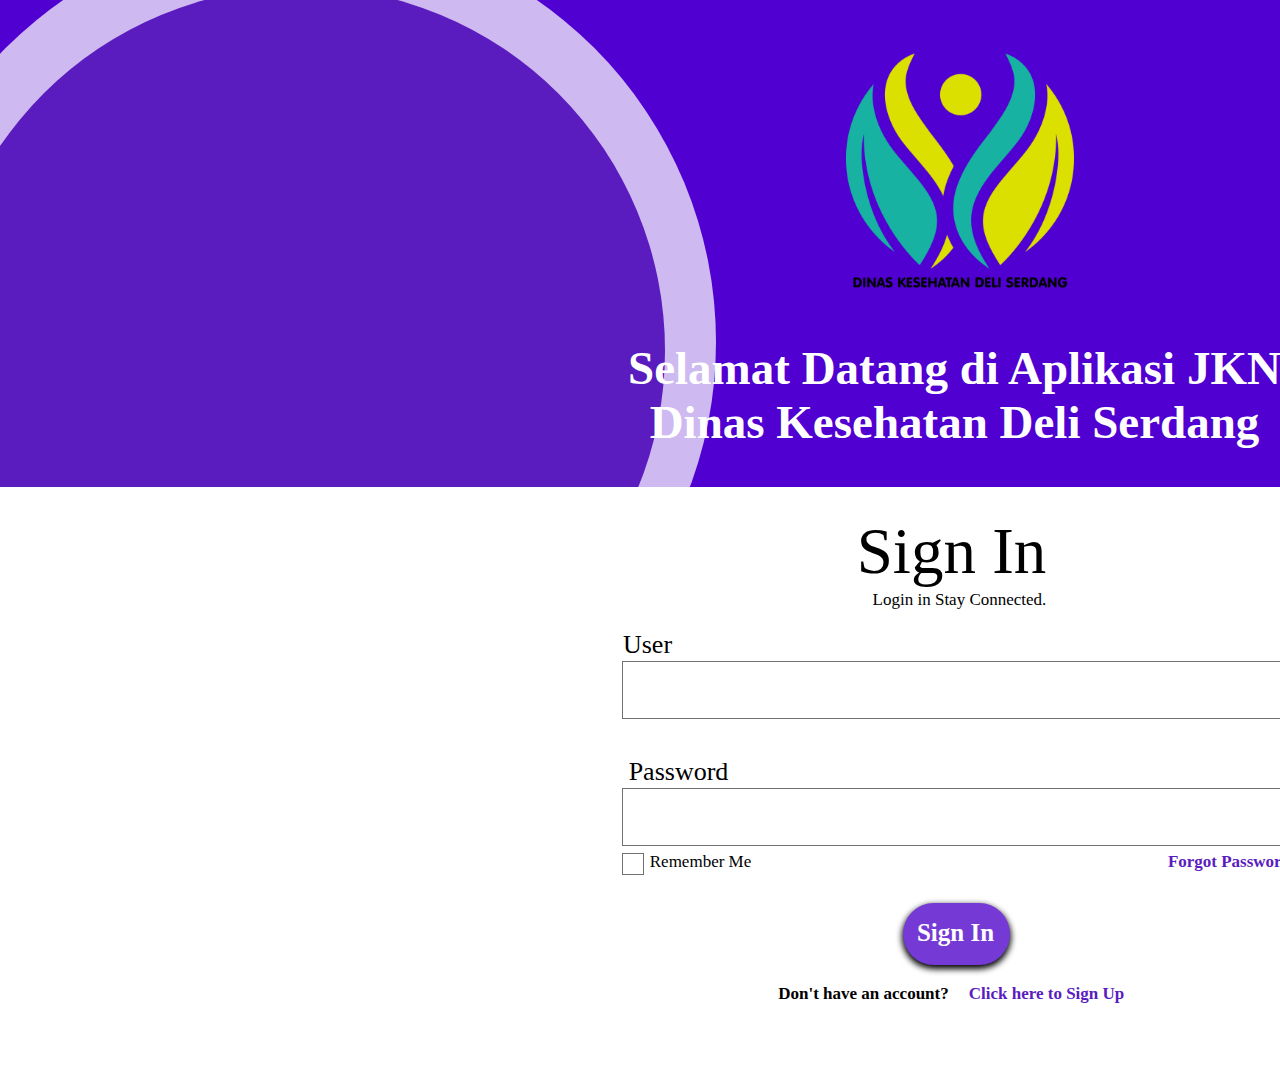
<file: public/template/login_.html>
<!-- 
/*
 *	This content is generated from the PSD File Info.
 *	(Alt+Shift+Ctrl+I).
 *
 *	@desc 		
 *	@file 		login_
 *	@date 		Friday 16th of February 2024 10:37:43 AM
 *	@title 		Login 
 *	@author 	
 *	@keywords 	
 *	@generator 	Export Kit v1.3.xd
 *
*/
 -->
<!DOCTYPE html>
<html xmlns="http://www.w3.org/1999/xhtml" xml:lang="en" lang="en" >
	<head>
		<meta http-equiv="content-type" content="text/html" charset="utf-8" />
		<title>login_</title>
		<meta name="viewport" content="width=device-width, initial-scale=1.0">
		<meta name="description" content="" >
		<link rel="StyleSheet" href="login_.css" />
		<script src="https://secure.exportkit.com/cdn/js/ek_googlefonts.js?v=6"></script>
		<!-- Add your custom HEAD content here -->

	</head>
	<body>
		<div id="content-container" >
			<div id="_bg__login_"  ></div>
			<img src="skins/logo_dinkes_new.png" id="logo_dinkes_new" />

			<div id="group_1"  >
				<div id="ellipse_1"  ></div>
				<div id="ellipse_2"  ></div>

			</div>

			<div id="group_2"  >
				<div id="ellipse_1_ek1"  ></div>
				<div id="ellipse_2_ek1"  ></div>

			</div>
			<div id="rectangle_1"  ></div>
			<div id="selamat_datang_di_aplikasi_jkn_dinas_kesehatan_deli_serdang" >
				Selamat Datang di Aplikasi JKN<br/>Dinas Kesehatan Deli Serdang
			</div>
			<div id="ellipse_5"  ></div>
			<div id="ellipse_4"  ></div>

			<div id="group_6"  >
				<div id="sign_in" >
					Sign In
				</div>
				<div id="login_in_stay_connected_" >
					Login in Stay Connected.
				</div>

			</div>

			<div id="group_3"  >
				<div id="user" >
					User
				</div>
				<div id="rectangle_2"  ></div>

			</div>

			<div id="group_4"  >
				<div id="password" >
					Password
				</div>
				<div id="rectangle_2_ek1"  ></div>

			</div>

			<div id="group_5"  >
				<div id="rectangle_3"  ></div>
				<div id="sign_in_ek1" >
					Sign In
				</div>

			</div>

			<div id="group_7"  >
				<div id="rectangle_4"  ></div>
				<div id="remember_me" >
					Remember Me
				</div>

			</div>
			<div id="forgot_password" >
				Forgot Password
			</div>

			<div id="group_8"  >
				<div id="don_t_have_an_account_" >
					Don't have an account?
				</div>
				<div id="click_here_to_sign_up" >
					Click here to Sign Up
				</div>

			</div>

		</div>
	</body>
</html>
</file>
<file: public/template/login_.css>
/*
	@name login_
*/
/* Only edit this if you know what you are doing! */
body { margin: 0px; padding: 0px; font-family:"Arial"; overflow-x:hidden; }

/* Only edit this if you know what you are doing! */
img { position: absolute; display: block; margin: 0px; border: none; padding: 0px; }

/* Only edit this if you know what you are doing! */
div { position: absolute; }

#content-container { display: table; position: relative; width: 1920px; width: 1920px; height: 1080px; overflow: hidden; display: block;  margin-left: auto; margin-right: auto;  }

#_bg__login_ {
	top: 0px;
	left: 0px;
	width: 1920px;
	height: 1080px;
	background:rgba(80,0,209,191);
}


#logo_dinkes_new {
	top: 0px;
	left: 846px;
	width: 228px;
	height: 322px;
}

#group_1 {
	top: -74px;
	left: -116px;
	width: 832px;
	height: 832px;
}

#ellipse_1 {
	top: 0px;
	left: 0px;
	width: 832px;
	height: 832px;
	-ms-border-radius: 416px / 416px;
	-o-border-radius: 416px / 416px;
	-moz-border-radius: 416px / 416px;
	-webkit-border-radius: 416px / 416px;
	border-radius: 416px / 416px;
	background:rgba(206,185,240,255);
}


#ellipse_2 {
	top: 61px;
	left: 53px;
	width: 728px;
	height: 727px;
	-ms-border-radius: 364px / 363.5px;
	-o-border-radius: 364px / 363.5px;
	-moz-border-radius: 364px / 363.5px;
	-webkit-border-radius: 364px / 363.5px;
	border-radius: 364px / 363.5px;
	background:rgba(90,28,190,255);
}

#group_2 {
	top: 173px;
	left: 1481.0001220703px;
	width: 519.99987792969px;
	height: 520px;
}

#ellipse_1_ek1 {
	top: 0px;
	left: 0px;
	width: 520px;
	height: 520px;
	-ms-border-radius: 260px / 260px;
	-o-border-radius: 260px / 260px;
	-moz-border-radius: 260px / 260px;
	-webkit-border-radius: 260px / 260px;
	border-radius: 260px / 260px;
	background:rgba(206,185,240,255);
}


#ellipse_2_ek1 {
	top: 38px;
	left: 33px;
	width: 455px;
	height: 455px;
	-ms-border-radius: 227.5px / 227.5px;
	-o-border-radius: 227.5px / 227.5px;
	-moz-border-radius: 227.5px / 227.5px;
	-webkit-border-radius: 227.5px / 227.5px;
	border-radius: 227.5px / 227.5px;
	background:rgba(90,28,190,255);
}


#rectangle_1 {
	top: 487px;
	left: -8px;
	width: 1928px;
	height: 593px;
	background:rgba(255,255,255,255);
}


#selamat_datang_di_aplikasi_jkn_dinas_kesehatan_deli_serdang {
	top: 341px;
	left: 597px;
	width: 715px;
	height: 145.5px;
	overflow: hidden;
	font-family: Helvetica Neue;
	font-size: 47px;
	font-weight: bold;
	text-align: center;
	color:#ffffff;
}


#ellipse_5 {
	top: 45px;
	left: 1496px;
	width: 135px;
	height: 135px;
	-ms-border-radius: 67.5px / 67.5px;
	-o-border-radius: 67.5px / 67.5px;
	-moz-border-radius: 67.5px / 67.5px;
	-webkit-border-radius: 67.5px / 67.5px;
	border-radius: 67.5px / 67.5px;
	background:rgba(206,185,240,255);
}


#ellipse_4 {
	top: 57px;
	left: 1508px;
	width: 113px;
	height: 113px;
	-ms-border-radius: 55.5px / 55.5px;
	-o-border-radius: 55.5px / 55.5px;
	-moz-border-radius: 55.5px / 55.5px;
	-webkit-border-radius: 55.5px / 55.5px;
	border-radius: 55.5px / 55.5px;
	border: 1px solid #707070;
	background:rgba(90,28,190,255);
}

#group_6 {
	top: 514px;
	left: 859px;
	width: 202px;
	height: 96px;
}

#sign_in {
	top: 0px;
	left: -11px;
	width: 207px;
	height: 121.5px;
	overflow: hidden;
	font-family: Helvetica Neue;
	font-size: 65px;
	text-align: center;
	color:#000000;
}


#login_in_stay_connected_ {
	top: 76px;
	left: 2px;
	width: 197px;
	height: 31.5px;
	overflow: hidden;
	font-family: Helvetica Neue;
	font-size: 17px;
	text-align: center;
	color:#000000;
}

#group_3 {
	top: 630px;
	left: 622px;
	width: 677px;
	height: 85px;
}

#user {
	top: 0px;
	left: -4px;
	width: 59px;
	height: 49px;
	overflow: hidden;
	font-family: Helvetica Neue;
	font-size: 26px;
	text-align: center;
	color:#000000;
}


#rectangle_2 {
	top: 31px;
	left: 0px;
	width: 679px;
	height: 56px;
	border: 1px solid #707070;
	background:rgba(255,255,255,255);
}

#group_4 {
	top: 757px;
	left: 622px;
	width: 677px;
	height: 85px;
}

#group_9 {
	top: 757px;
	left: 622px;
	width: 677px;
	height: 85px;
}

#password {
	top: 0px;
	left: -4px;
	width: 121px;
	height: 49px;
	overflow: hidden;
	font-family: Helvetica Neue;
	font-size: 26px;
	text-align: center;
	color:#000000;
}


#rectangle_2_ek1 {
	top: 31px;
	left: 0px;
	width: 679px;
	height: 56px;
	border: 1px solid #707070;
	background:rgba(255,255,255,255);
}

#group_5 {
	top: 903px;
	left: 903px;
	width: 107px;
	height: 62px;
}

#rectangle_3 {
	top: 0px;
	left: 0px;
	width: 107px;
	height: 62px;
	-ms-border-radius: 31px;
	-o-border-radius: 31px;
	-moz-border-radius: 31px;
	-webkit-border-radius: 31px;
	border-radius: 31px;
	-ms-box-shadow:0px 3px 6px 1px rgba(0,0,0,2.01);
	-o-box-shadow:0px 3px 6px 1px rgba(0,0,0,2.01);
	-webkit-box-shadow:0px 3px 6px 1px rgba(0,0,0,2.01);
	-moz-box-shadow:0px 3px 6px 1px rgba(0,0,0,2.01);
	box-shadow:0px 3px 6px 1px rgba(0,0,0,2.01);
	background:rgba(117,57,213,255);
}


#sign_in_ek1 {
	top: 16px;
	left: 9px;
	width: 87px;
	height: 46.5px;
	overflow: hidden;
	font-family: Helvetica Neue;
	font-size: 25px;
	font-weight: bold;
	text-align: center;
	color:#ffffff;
}

#group_7 {
	top: 852px;
	left: 622px;
	width: 135px;
	height: 20px;
}

#rectangle_4 {
	top: 1px;
	left: 0px;
	width: 20px;
	height: 20px;
	border: 1px solid #707070;
	background:rgba(255,255,255,255);
}


#remember_me {
	top: 0px;
	left: 20px;
	width: 117px;
	height: 31.5px;
	overflow: hidden;
	font-family: Helvetica Neue;
	font-size: 17px;
	text-align: center;
	color:#000000;
}


#forgot_password {
	top: 852px;
	left: 1158px;
	width: 143px;
	height: 32.5px;
	overflow: hidden;
	font-family: Helvetica Neue;
	font-size: 17px;
	font-weight: bold;
	text-align: center;
	color:#5a1cbe;
}

#group_8 {
	top: 984px;
	left: 768px;
	width: 364px;
	height: 21px;
}

#don_t_have_an_account_ {
	top: 0px;
	left: -3px;
	width: 197px;
	height: 32.5px;
	overflow: hidden;
	font-family: Helvetica Neue;
	font-size: 17px;
	font-weight: bold;
	text-align: center;
	color:#000000;
}


#click_here_to_sign_up {
	top: 0px;
	left: 191px;
	width: 175px;
	height: 32.5px;
	overflow: hidden;
	font-family: Helvetica Neue;
	font-size: 17px;
	font-weight: bold;
	text-align: center;
	color:#5a1cbe;
}



/* Add your custom CSS here */
</file>
